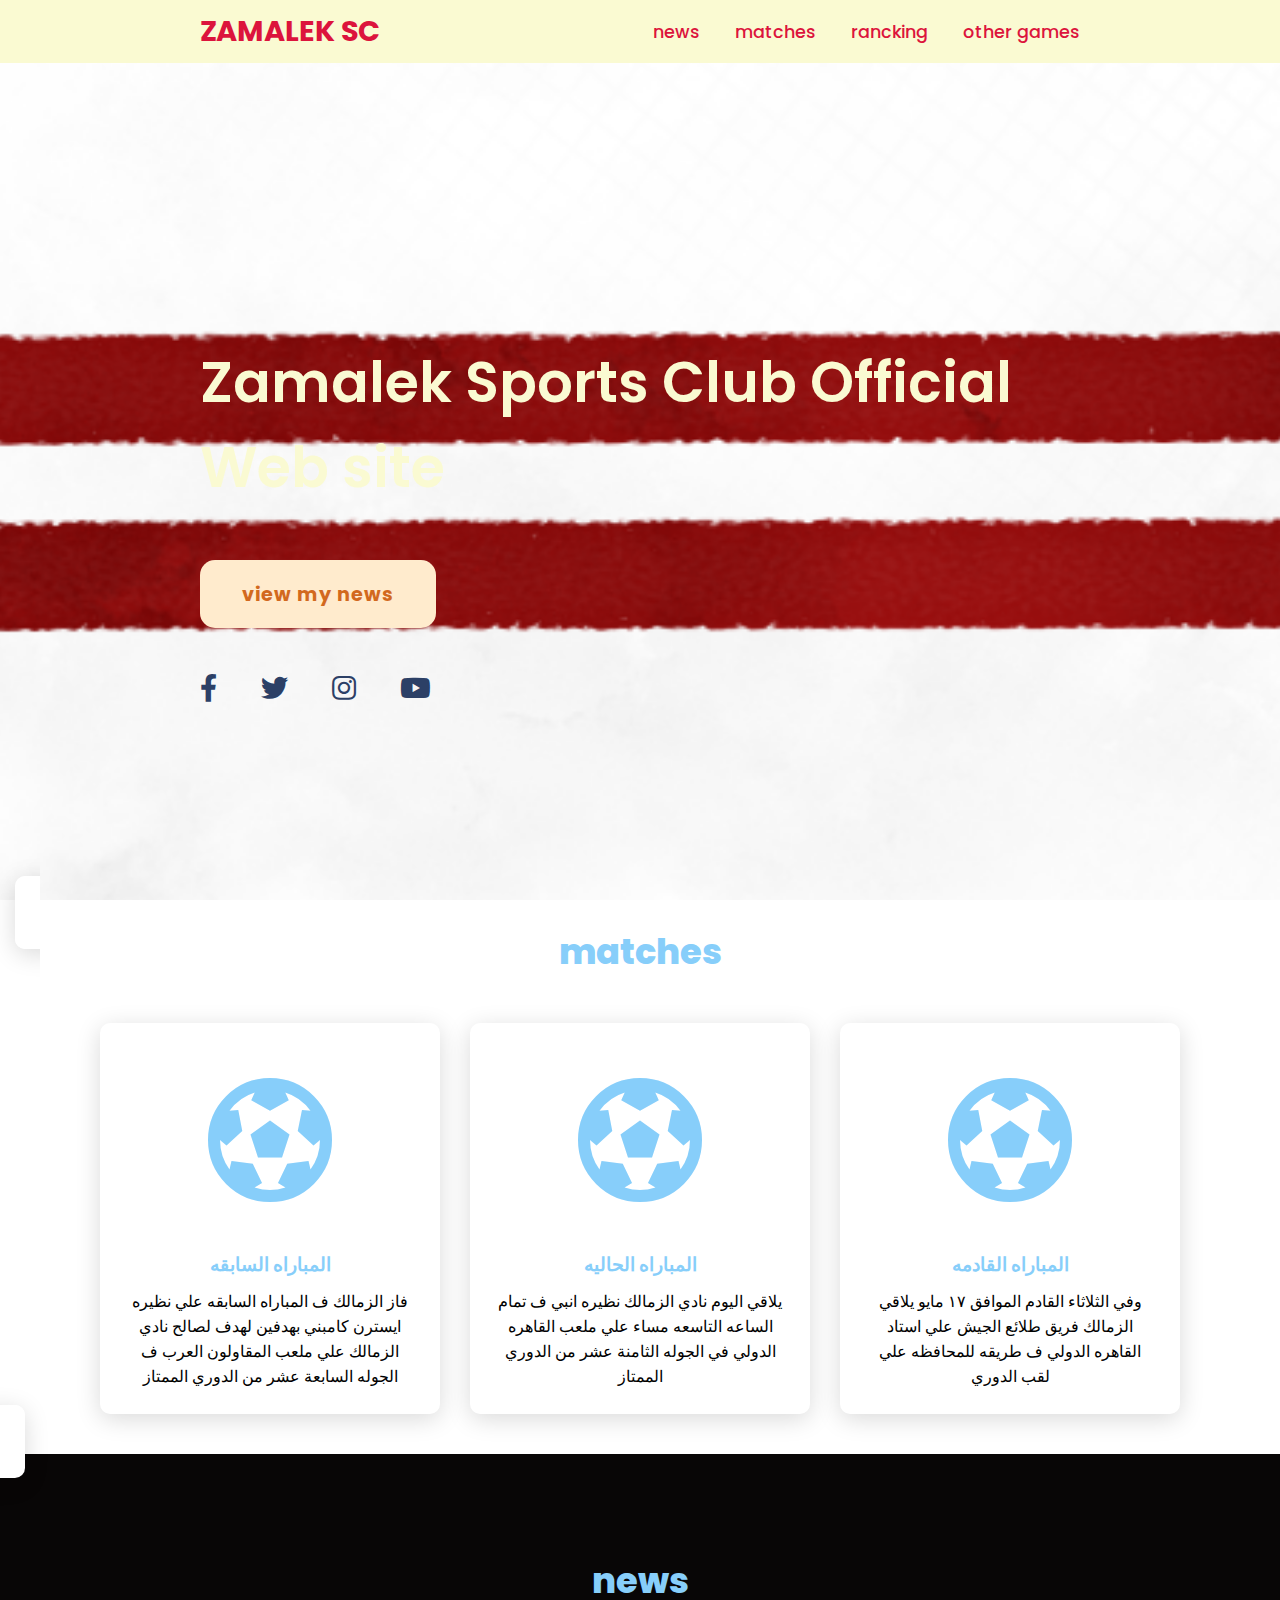
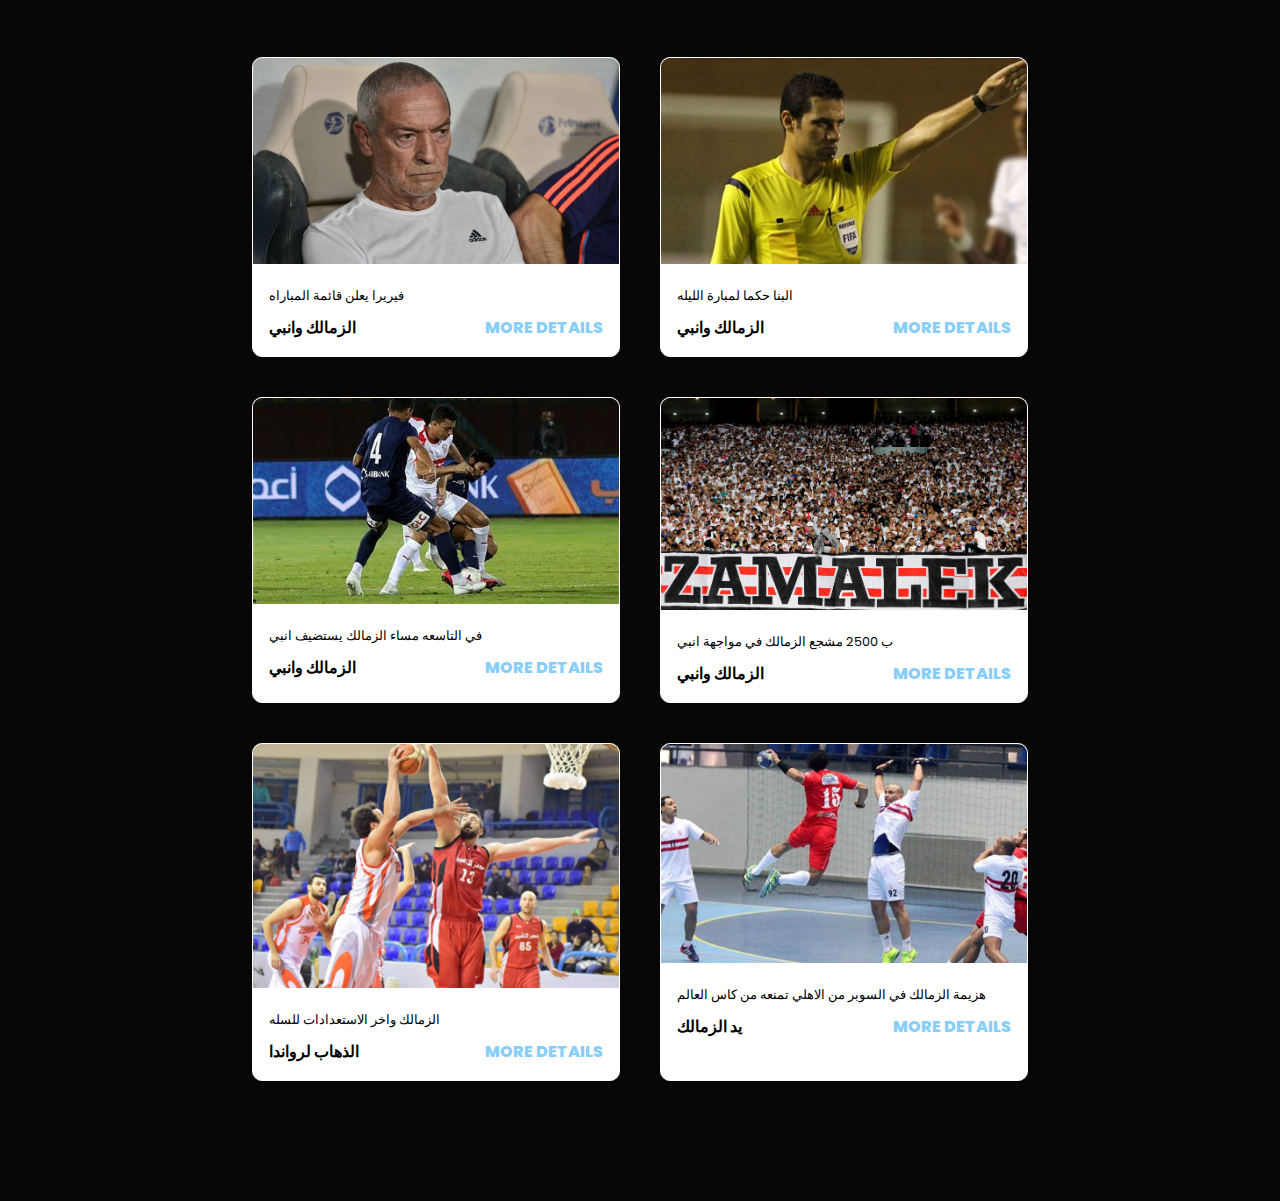
<file: index.html>
<!DOCTYPE html>
<html lang="en">
<head>
    <meta charset="UTF-8">
    <meta http-equiv="X-UA-Compatible" content="IE=edge">
    <meta name="viewport" content="width=device-width, initial-scale=1.0">
    <link rel="stylesheet" href="./style/style.css">
    <link rel="stylesheet" href="https://cdnjs.cloudflare.com/ajax/libs/font-awesome/5.15.4/css/all.min.css">
    <title>الموقع الرسمي لنادي الزمالك</title>
</head>
<body>
      <header>
          <a href="#" class="logo"> Zamalek SC </a>
          <nav class="navigation">
            <a href="index2.html"> news </a>
            <a href="matches"> matches </a>
            <a href="ranking"> rancking </a>
            <a href="other games"> other games </a>
          </nav>
      </header>


      <section class="main">
          <div>
            <h1>Zamalek Sports Club Official Web site</h1>
              <a href="#news" class="main-btn">view my news</a>
              <div class="social-icons">
                <a href="#"><i class="fab fa-facebook-f"></i></a>
                <a href="#"><i class="fab fa-twitter"></i></a>
                <a href="#"><i class="fab fa-instagram"></i></a>
                <a href="#"><i class="fab fa-youtube"></i></a>
              </div>
          </div>

      </section>
      <section class="card" id="matches">
        <h2 class="title">matches</h2>
        <div class="content">
            <div class="card">
            <div class="icon">
                <i class="fas fa-futbol"></i>
            </div>
            <div class="info">
                <h3> المباراه السابقه</h3>
                <p> فاز الزمالك ف المباراه السابقه علي نظيره ايسترن كامبني بهدفين لهدف لصالح نادي الزمالك علي ملعب المقاولون العرب ف الجوله السابعة عشر من الدوري الممتاز </p>

            </div>
            </div>
            <div class="card">
                <div class="icon">
                    <i class="fas fa-futbol"></i>
                </div>
                <div class="info">
                    <h3> المباراه الحاليه</h3>
                    <p> يلاقي اليوم نادي الزمالك نظيره انبي ف تمام الساعه التاسعه مساء علي ملعب القاهره الدولي في الجوله الثامنة عشر من الدوري الممتاز </p>
    
                </div>
                </div>
                <div class="card">
                    <div class="icon">
                        <i class="fas fa-futbol"></i>
                    </div>
                    <div class="info">
                        <h3> المباراه القادمه</h3>
                        <p> وفي الثلاثاء القادم الموافق ١٧ مايو يلاقي الزمالك فريق طلائع الجيش علي استاد القاهره الدولي ف طريقه للمحافظه علي لقب الدوري </p>
        
                    </div>
                    </div>
        </div>

      </section>
      <section class="news" id="news">
          <h2 class="title">news</h2>
          <div class="content">
              <div class="news-card">
                  <div class="news-image">
                      <img src="/images/R.jpg"/>
                  </div>
                  <div class="news_info">
                      <p class="news-category"> فيريرا يعلن قائمة المباراه </p>
                      <strong class="news-title">
                          <span> الزمالك وانبي </span>
                          <a href="#" class="more-details">More details</a>
                      </strong>
                  </div>
              </div>
              <div class="news-card">
                <div class="news-image">
                    <img src="/images/r 3.jpg"/>
                </div>
                <div class="news_info">
                    <p class="news-category"> البنا حكما لمبارة الليله </p>
                    <strong class="news-title">
                        <span> الزمالك وانبي </span>
                        <a href="#" class="more-details">More details</a>
                    </strong>
                </div>
            </div>
            <div class="news-card">
                <div class="news-image">
                    <img src="/images/r2.jpg"/>
                </div>
                <div class="news_info">
                    <p class="news-category"> في التاسعه مساء الزمالك يستضيف انبي </p>
                    <strong class="news-title">
                        <span> الزمالك وانبي </span>
                        <a href="#" class="more-details">More details</a>
                    </strong>
                </div>
            </div>   <div class="news-card">
                <div class="news-image">
                    <img src="/images/r 5.jpg"/>
                </div>
                <div class="news_info">
                    <p class="news-category"> ب 2500 مشجع الزمالك في مواجهة انبي </p>
                    <strong class="news-title">
                        <span> الزمالك وانبي </span>
                        <a href="#" class="more-details">More details</a>
                    </strong>
                </div>
            </div>   <div class="news-card">
                <div class="news-image">
                    <img src="/images/R (1).jpg"/>
                </div>
                <div class="news_info">
                    <p class="news-category"> الزمالك واخر الاستعدادات للسله </p>
                    <strong class="news-title">
                        <span> الذهاب لرواندا </span>
                        <a href="#" class="more-details">More details</a>
                    </strong>
                </div>
            </div>   <div class="news-card">
                <div class="news-image">
                    <img src="/images/r 4.jpg"/>
                </div>
                <div class="news_info">
                    <p class="news-category"> هزيمة الزمالك في السوبر من الاهلي تمنعه من كاس العالم </p>
                    <strong class="news-title">
                        <span> يد الزمالك </span>
                        <a href="#" class="more-details">More details</a>
                    </strong>
                </div>
            </div>
          </div>

      </section>
</body>
</html>
</file>
<file: style/style.css>
@import url('https://fonts.googleapis.com/css2?family=Poppins:ital,wght@0,100;0,200;0,300;0,400;0,500;0,600;0,700;0,800;0,900;1,100;1,200;1,300;1,400;1,500;1,600;1,700;1,800;1,900&display=swap');
* {
    font-family: 'Poppins', sans-serif;
    margin:0;
    padding:0;
    box-sizing:border-box;
    scroll-behavior: smooth;
}
* {
margin:0;
padding:0;
box-sizing:border-box;
}

header {
    background-color: lightgoldenrodyellow;
    width: 100%;
    position: fixed;
    z-index: 999;
    display: flex;
    justify-content: space-between;
    align-items: center;
    padding: 10px 200px;
}
.logo {
    text-decoration: none;
    color: crimson;
    text-transform: uppercase;
    font-weight: 700;
    font-size:1.8em ;
}
.navigation a{
    color: crimson;
    text-decoration: none;
    font-size: 1.1em;
    font-weight: 500;
    padding-left: 30px;
}
 .navigation a:hover{
     color: black
 }
 section{
     padding: 100px 200px;
 }
 .main {
     width: 100%;
    height: 100vh;
     display: flex;
     align-items: center;
     background: url("/images/13102743_1064732096915128_7310242080266198039_n.png") no-repeat;
     background-size: cover;
     background-position: center;
     background-attachment: fixed;
 }
 .main h1{
     color: lightgoldenrodyellow;
     font-size: 3.5em;
     font-weight: 600;
     margin-bottom:50px;
     margin-top:150px;
 }
.main-btn {
    color: chocolate;
    background-color:blanchedalmond;
    text-decoration: none;
    font-size: 1.2em;
    font-weight: 700;
    display: inline-block ;
    padding: 1em 2.2em;
    letter-spacing: 1px ;
    border-radius: 15px; 
    margin-bottom: 40px;
    transition: 0.7s ease;
 }
 .main-btn:hover {
     background-color: rgb(209, 188, 157);
     transform: scale(1.1);
 }
 .social-icons a{
     color: rgb(44, 64, 102);
     font-size: 1.7em;
     padding-right: 40px;
 }
 .title{
     display: flex;
     justify-content: center;
     color: lightskyblue;
     font-size: 2.2em;
     font-weight: 800;
     margin-bottom: 30px;
 }
 .content{
     display: flex;
     justify-content: center;
     flex-direction: row;
     flex-wrap: wrap;
 }
 .card{
     background-color:white;
     width: 21.25em;
     box-shadow: 0 5px 25px rgba(1 1 1/ 15%);
     border-radius: 10px;
     padding: 25px;
     margin: 15px;
     transition: 0.7s ease;
    display: inline
 }
 .card:hover{
     transform: scale(1.1);
 }
 .icon{
     color: lightskyblue;
     font-size: 8em;
     text-align: center;

 }
 .info{
     text-align: center;
 }
 .info h3{
     color: lightskyblue;
     font-size: 1.2em;
     font-weight: 700;
     margin: 10px;

 }
 .news{
     background-color: rgb(8, 6, 6);
 }
 .news. content{
margin-top: 30px;
 }
 .news-card{
     background-color: #fff;
     border: 1px solid #fff;
     min-height: 14em;
     width: 23em;
     overflow: hidden;
     border-radius: 10px;
     margin: 20px;
     transition: 0.7s ease;
 }
 .news-card:hover{
     transform: scale(1.1);
 }
 .news-card:hover.news-image{
     opacity: 0.9;
 }
 .news-image img{
     width: 100%;
 }
 .news_info{
padding: 1em;
 }
 .news-category{
     font-size: 0.8em;
     color: #000;
 }
 .news-title{
     display: flex;
     justify-content: space-between;
     text-transform: uppercase;
     font-weight: 800;
     margin-top: 10px;

 }
 .more-details{
     text-decoration: none;
     color: lightskyblue;

 }
.more-details:hover{
    color: rgb(40, 134, 134);
}
</file>
